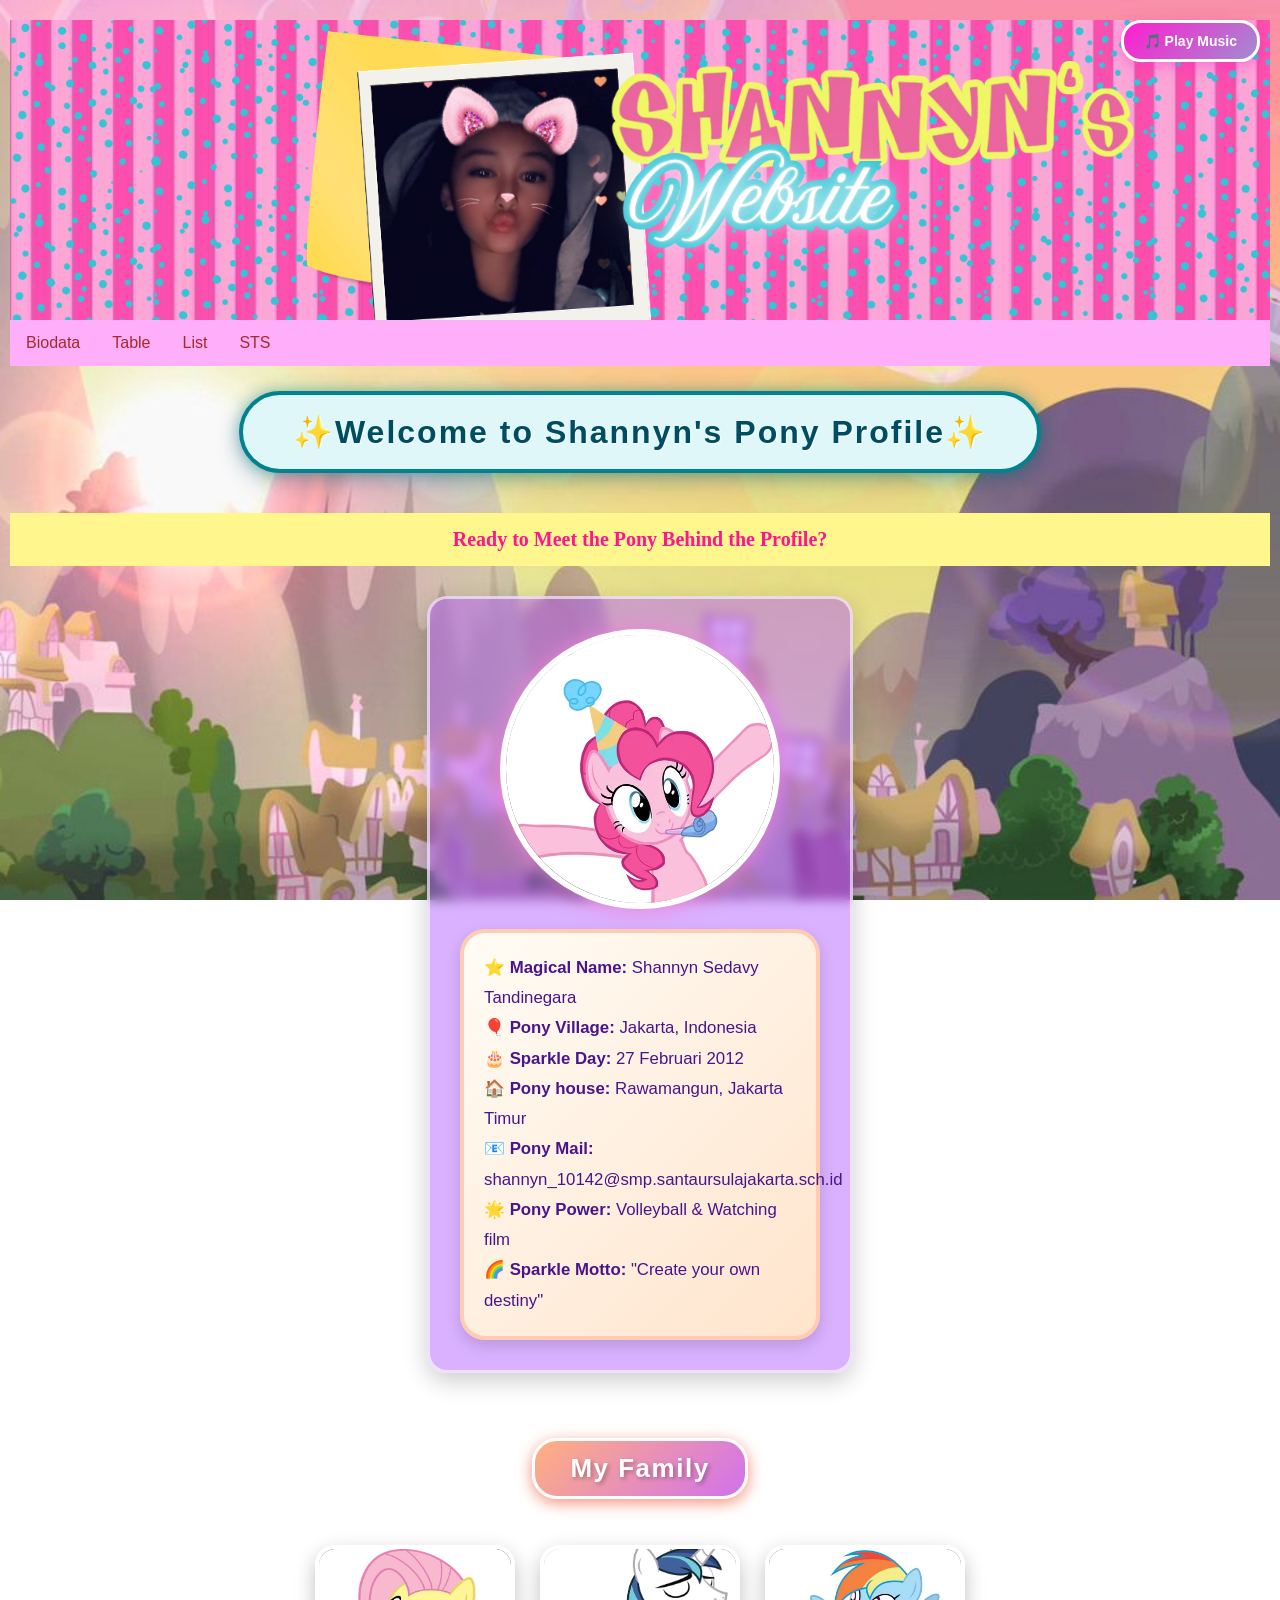
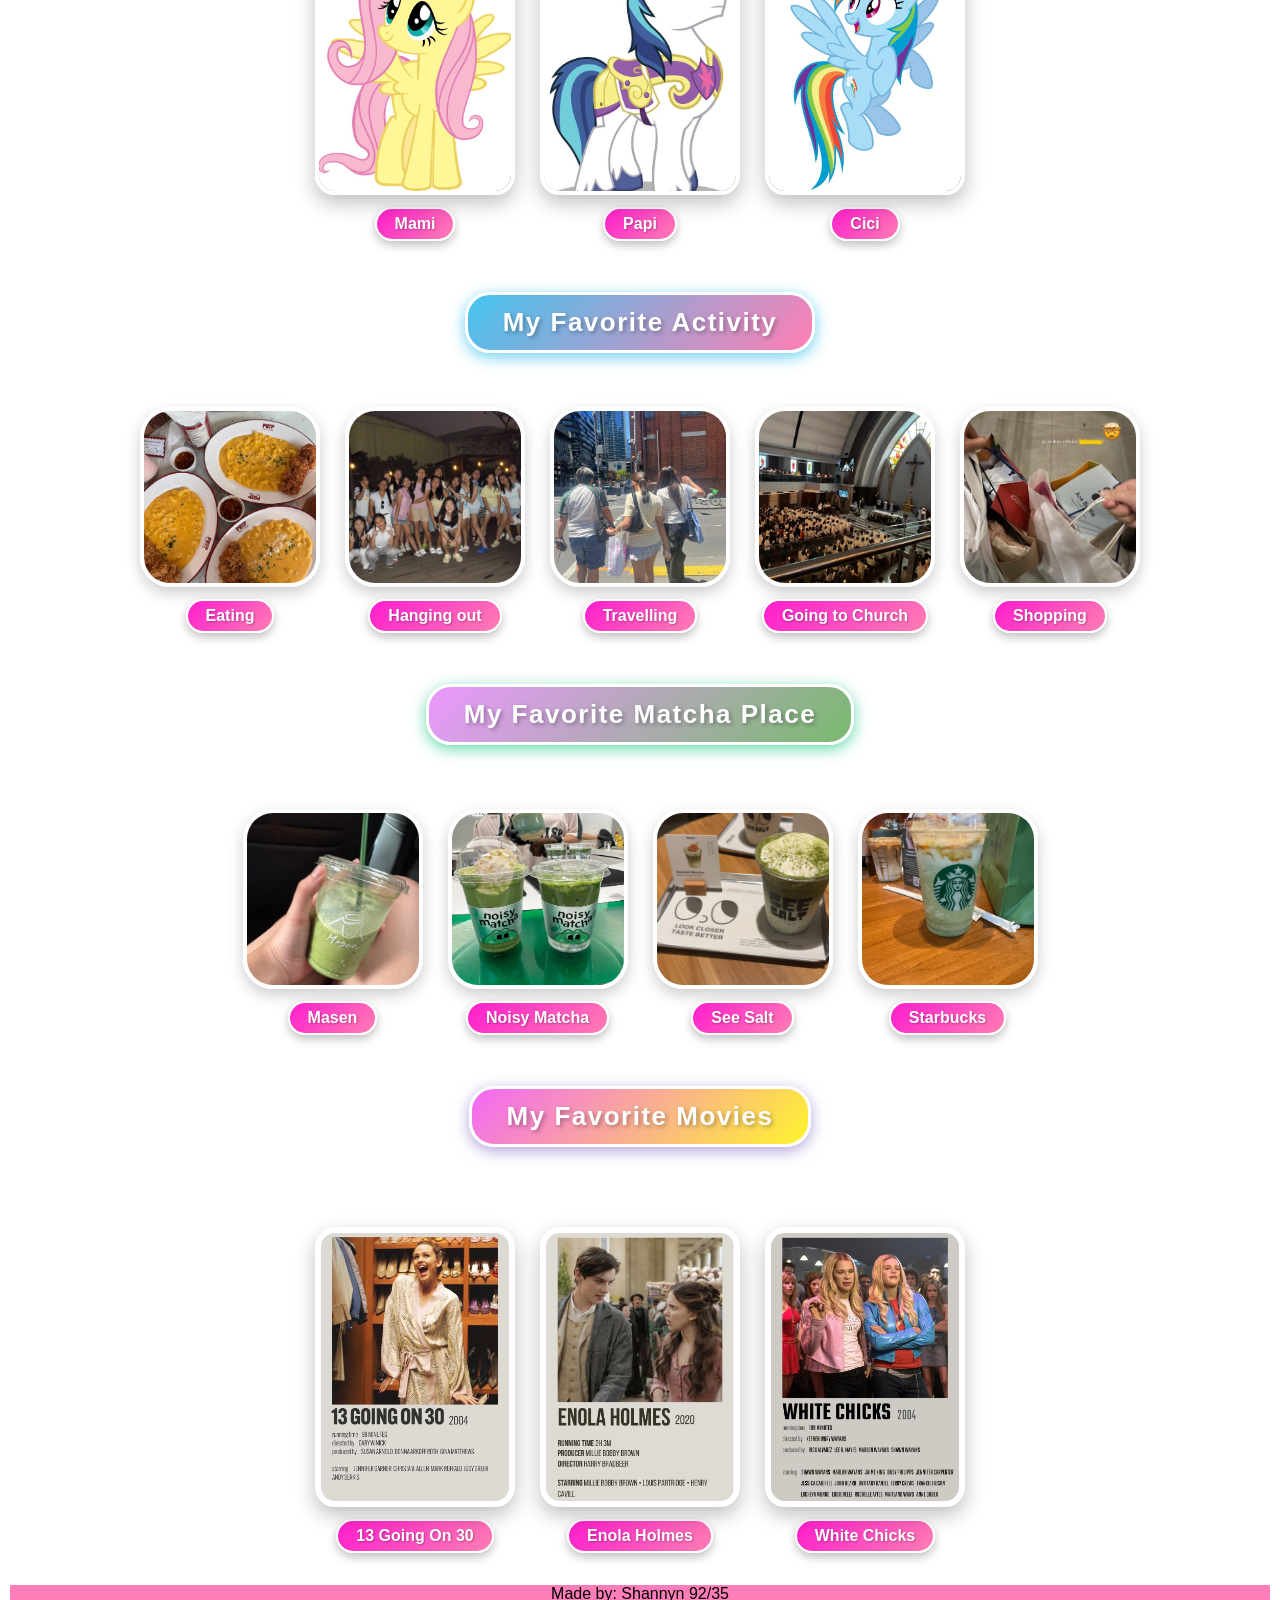
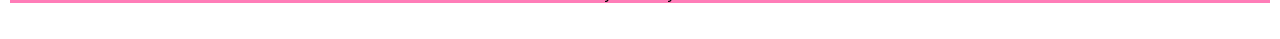
<file: index.html>
<!DOCTYPE html>
<html>
    <head>
        <title>Layout Website</title>
        <link rel= "stylesheet" href="index.css"> 
    </head>
    <body>

<!-- Membuat Header -->
        <div class="header">
        </div>
        <!-- Membuat menu / navigator bar -->
        <div class="topnav">
            <a href="biodata.html">Biodata</a>
            <a href="table2.html">Table</a>
            <a href="List.html">List</a>
            <a href="STS_TIK_92_35.html">STS</a>
        </div>
        <!-- Membuat Content -->
       <div class="flying-pony-container" id="flyingPony">
        <img src="Pinkie pie bg.png" alt="Flying Pony" class="flying-pony-img">
    </div>
    <audio id="bgMusic" loop>
        <source src="My Little Pony - Friendship is Magic Theme Song!-cut-1793357536301.mp3">
    </audio>

    <button id="musicBtn" class="music-toggle-btn" onclick="toggleMusic()">
        🎵 Play Music
    </button>

    <h2>✨Welcome to Shannyn's Pony Profile✨</h2>
    <h1>Ready to Meet the Pony Behind the Profile?</h1>

    <div class="container">
        <!-- Main Magic Heart Frame -->
        <div class="foto magic-heart">
            <img src="Shannyn.jpeg" alt="Foto Shannyn" class="bottom">
            <img src="PINKIEE.jpg" alt="Foto pony" class="top">
        </div>

        <div class="info">
            ⭐ <b>Magical Name:</b> Shannyn Sedavy Tandinegara<br>
            🎈 <b>Pony Village:</b> Jakarta, Indonesia<br>
            🎂 <b>Sparkle Day:</b> 27 Februari 2012<br>
            🏠 <b>Pony house:</b> Rawamangun, Jakarta Timur<br>
            📧 <b>Pony Mail:</b> shannyn_10142@smp.santaursulajakarta.sch.id<br>
            🌟 <b>Pony Power:</b> Volleyball & Watching film<br>
            🌈 <b>Sparkle Motto:</b> "Create your own destiny"<br>


        </div>  
    </div>

    <h3>My Family</h3>
    <div class="galeri">
        <div class="card">
            <div class="Frame magic-portal">
                <img src="Mami.jpeg" alt="Mami" class="bottom">
                <img src="YELLOW PONY.jpg" alt="Yellow Pony" class="top">
            </div>
            <p>Mami</p>
        </div>
        <div class="card">
            <div class="Frame magic-portal">
                <img src="Papi.jpeg" alt="Papi" class="bottom">
                <img src="Boy pony.jpg" alt="Boy Pony" class="top">
            </div>
            <p>Papi</p>
        </div>
        <div class="card">
            <div class="Frame magic-portal">
                <img src="Cici.jpeg" alt="Cici" class="bottom">
                <img src="RAINBOW PONY.jpg" alt="Rainbow Pony" class="top">
            </div>
            <p>Cici</p>
        </div>
    </div>

    <h4>My Favorite Activity</h4>
    <div class="galeri flex-wrap">
        <div class="card">
            <div class="Frame activity-frame">
                <img src="eating.jpeg" alt="Eating" class="hover">
            </div>
            <p>Eating</p>
        </div>
        <div class="card">
            <div class="Frame activity-frame">
                <img src="Hanging out with friends.jpeg" alt="Hanging out with friends" class="hover">
            </div>
            <p>Hanging out</p>
        </div>
        <div class="card">
            <div class="Frame activity-frame">
                <img src="Travelling.jpeg" alt="Travelling" class="hover">
            </div>
            <p>Travelling</p>
        </div>
        <div class="card">
            <div class="Frame activity-frame">
                <img src="Going to Church.jpeg" alt="Going to Church" class="hover">
            </div>
            <p>Going to Church</p>
        </div>
        <div class="card">
            <div class="Frame activity-frame">
                <img src="Shopping .jpeg" alt="Shopping" class="hover">
            </div>
            <p>Shopping</p>
        </div>
    </div>

    <h5>My Favorite Matcha Place</h5>
    <div class="galeri">
        <div class="card">
            <div class="Frame activity-frame">
                <img src="Matcha masen.jpeg" alt="Masen - 8/10" class="hover">
            </div>
            <p>Masen</p>
        </div>
        <div class="card">
            <div class="Frame activity-frame">
                <img src="Matcha noisy .jpeg" alt="Noisy Matcha - 7/10" class="hover">
            </div>
            <p>Noisy Matcha</p>
        </div>
        <div class="card">
            <div class="Frame activity-frame">
                <img src="Matcha see salt.jpeg" alt="See Salt - 8/10" class="hover">
            </div>
            <p>See Salt</p>
        </div>
        <div class="card">
            <div class="Frame activity-frame">
                <img src="Matcha starbucks.jpeg" alt="Starbucks - 10/10" class="hover">
            </div>
            <p>Starbucks</p>
        </div>
    </div>

    <h6>My Favorite Movies</h6>
    <div class="galeri">
        <div class="card">
            <div class="movie-frame">
                <img src="13 going on 30.jpg" alt="13 Going On 30" class="movie-poster">
                <video class="movie-trailer" autoplay loop playsinline>
                <source src="13 GOING ON 30 [2004] – Official Trailer (HD) - Sony Pictures Entertainment (1080p)(1) (online-video-cutter.com).mp4">
                </video>
            </div>
            <p>13 Going On 30</p>
        </div>
        <div class="card">
            <div class="movie-frame">
                <img src="Enola holmes.jpg" alt="Enola Holmes" class="movie-poster">
                <video class="movie-trailer" autoplay loop playsinline>
                <source src="Enola Holmes Official Trailer Netflix - Netflix (1080p) (online-video-cutter.com).mp4">
                </video>
            </div>
            <p>Enola Holmes</p>
        </div>
        <div class="card">
            <div class="movie-frame">
                <img src="White chickes.jpg" alt="White Chicks" class="movie-poster">
                <video class="movie-trailer" autoplay loop playsinline>
                <source src="White Chicks (2004) Official Trailer 1 - Marlon Wayans Movie - Rotten Tomatoes Classic Trailers (1080p) (online-video-cutter.com).mp4">
                </video>
            </div>
            <p>White Chicks</p>
        </div>
    </div>

    <script>
    function createGlitterTrail() {
        const pony = document.getElementById('flyingPony');
        if (!pony) return;

        const rect = pony.getBoundingClientRect();
        if (rect.left < -50 || rect.left > window.innerWidth) return;

        const sparkle = document.createElement('div');
        sparkle.className = 'glitter-particle';

        const colors = ['#ff69b4', '#ffd700', '#ffffff', '#00ffff', '#ff1493'];
        const size = Math.random() * 8 + 4;

        sparkle.style.width = `${size}px`;
        sparkle.style.height = `${size}px`;
        sparkle.style.backgroundColor = colors[Math.floor(Math.random() * colors.length)];
        sparkle.style.boxShadow = `0 0 8px ${sparkle.style.backgroundColor}`;
        
        sparkle.style.left = `${rect.left + 20 + Math.random() * 20}px`;
        sparkle.style.top = `${rect.top + 40 + Math.random() * 20}px`;

        document.body.appendChild(sparkle);

        setTimeout(() => {
            sparkle.remove();
        }, 1200);
    }
    setInterval(createGlitterTrail, 100);

    document.querySelectorAll('.movie-frame').forEach(frame => {
    const video = frame.querySelector('.movie-trailer');
    
    if (video) {
        frame.addEventListener('mouseenter', () => {
            video.muted = false; // Enable audio
            video.play();
        });

        frame.addEventListener('mouseleave', () => {
            video.pause();
            video.currentTime = 0; // Reset video to start
        });
    }
}); 
function toggleMusic() {
            const music = document.getElementById('bgMusic');
            const btn = document.getElementById('musicBtn');

            if (music.paused) {
                music.play();
                btn.textContent = '⏸️ Pause Music';
            } else {
                music.pause();
                btn.textContent = '🎵 Play Music';
            }
        }
</script>
        <!-- Membuat Footer -->
         <div class="footer">
            <p>Made by: Shannyn 92/35</p>
         </div>

    </body>
</html>
</file>
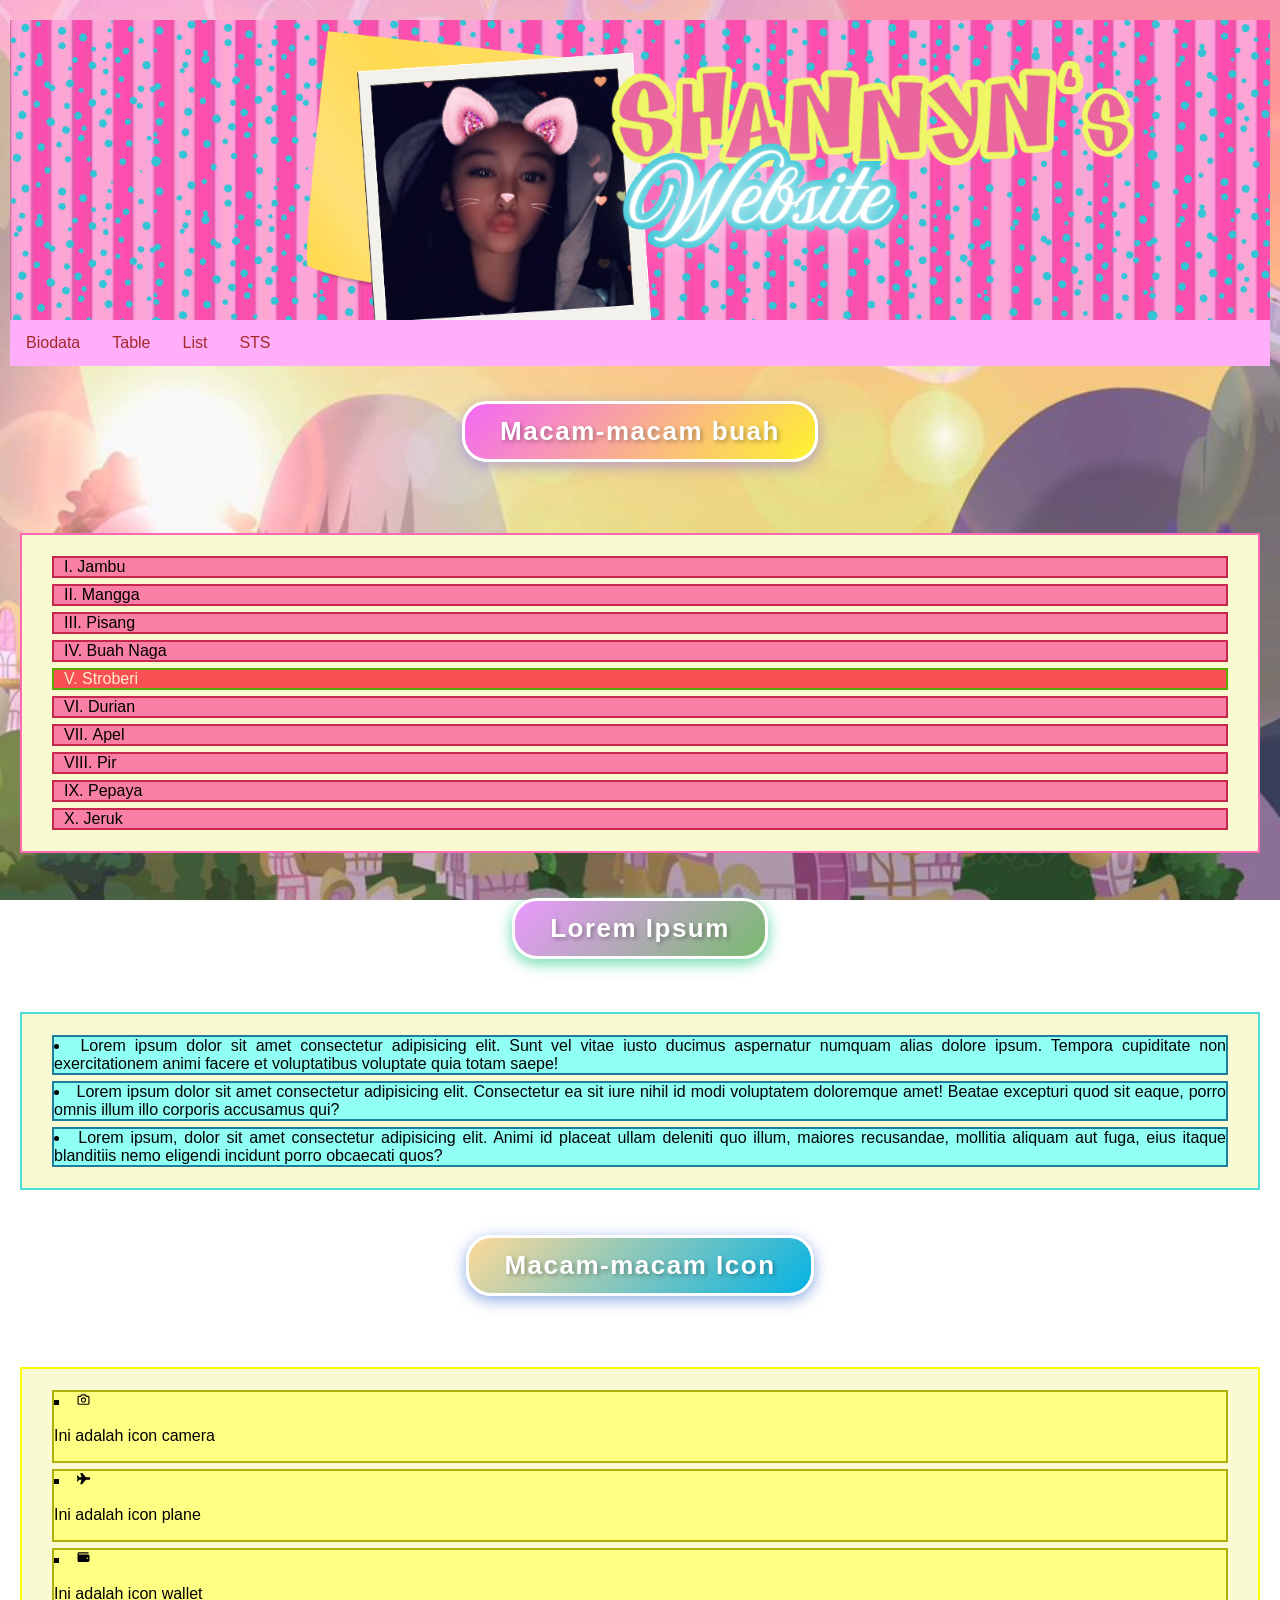
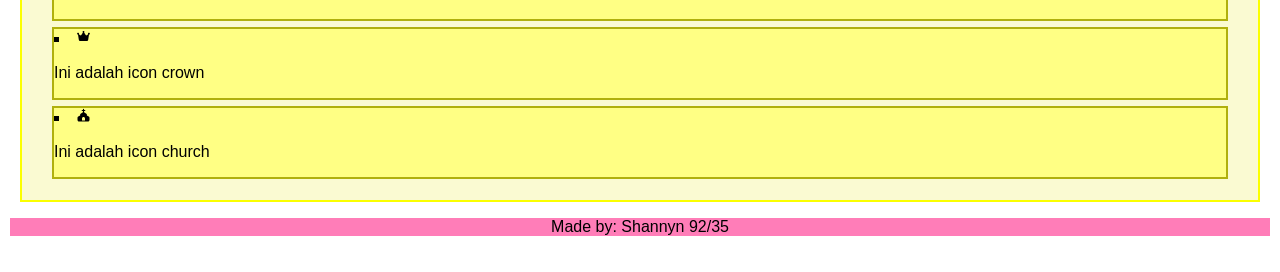
<file: List.html>
<!DOCTYPE html>
<html>
    <head>
        <title>Layout Website</title>
        <link rel= "stylesheet" href="index.css"> 
        <link rel="stylesheet" href="list.css">
    </head>
    <body>

<!-- Membuat Header -->
        <div class="header">
        </div>
        <!-- Membuat menu / navigator bar -->
        <div class="topnav">
            <a href="index.html">Biodata</a>
            <a href="table2.html">Table</a>
            <a href="List.html">List</a>
            <a href="STS_TIK_92_35.html">STS</a>
        </div>
        <!-- Membuat Content List-->
         <h6>Macam-macam buah</h6>
         <ol type="I">
            <li class="a">Jambu</li>
            <li class="a">Mangga</li>
            <li class="a">Pisang</li>
            <li class="a">Buah Naga</li>
            <li class="stroberi">Stroberi</li>
            <li class="a">Durian</li>
            <li class="a">Apel</li>
            <li class="a">Pir</li>
            <li class="a">Pepaya</li>
            <li class="a">Jeruk</li>
         </ol>
         <h5>Lorem Ipsum</h5>
         <ul>
         <li class="b">Lorem ipsum dolor sit amet consectetur adipisicing elit. Sunt vel vitae iusto ducimus aspernatur numquam alias dolore ipsum. Tempora cupiditate non exercitationem animi facere et voluptatibus voluptate quia totam saepe!</li>
         <li class="b">Lorem ipsum dolor sit amet consectetur adipisicing elit. Consectetur ea sit iure nihil id modi voluptatem doloremque amet! Beatae excepturi quod sit eaque, porro omnis illum illo corporis accusamus qui?</li>
         <li class="b">Lorem ipsum, dolor sit amet consectetur adipisicing elit. Animi id placeat ullam deleniti quo illum, maiores recusandae, mollitia aliquam aut fuga, eius itaque blanditiis nemo eligendi incidunt porro obcaecati quos?</li>
         </ul>

         <h6 class="a">Macam-macam Icon</h6>
         <ul class="C">
            <li class="c">
                <i class="fa-regular fa-camera"></i>
                <svg xmlns="http://www.w3.org/2000/svg" viewBox="0 0 640 640" width="15px"><!--!Font Awesome Free v7.3.1 by @fontawesome - https://fontawesome.com License - https://fontawesome.com/license/free Copyright 2026 Fonticons, Inc.--><path d="M257.1 96C238.4 96 220.9 105.4 210.5 120.9L184.5 160L128 160C92.7 160 64 188.7 64 224L64 480C64 515.3 92.7 544 128 544L512 544C547.3 544 576 515.3 576 480L576 224C576 188.7 547.3 160 512 160L455.5 160L429.5 120.9C419.1 105.4 401.6 96 382.9 96L257.1 96zM250.4 147.6C251.9 145.4 254.4 144 257.1 144L382.8 144C385.5 144 388 145.3 389.5 147.6L422.7 197.4C427.2 204.1 434.6 208.1 442.7 208.1L512 208.1C520.8 208.1 528 215.3 528 224.1L528 480.1C528 488.9 520.8 496.1 512 496.1L128 496C119.2 496 112 488.8 112 480L112 224C112 215.2 119.2 208 128 208L197.3 208C205.3 208 212.8 204 217.3 197.3L250.5 147.5zM320 448C381.9 448 432 397.9 432 336C432 274.1 381.9 224 320 224C258.1 224 208 274.1 208 336C208 397.9 258.1 448 320 448zM256 336C256 300.7 284.7 272 320 272C355.3 272 384 300.7 384 336C384 371.3 355.3 400 320 400C284.7 400 256 371.3 256 336z"/></svg>
                <p>Ini adalah icon camera</p>
            </li>
            <li class="c">
                <i class="fa-solid fa-plane"></i>
                <svg xmlns="http://www.w3.org/2000/svg" viewBox="0 0 640 640" width="15px"><!--!Font Awesome Free v7.3.1 by @fontawesome - https://fontawesome.com License - https://fontawesome.com/license/free Copyright 2026 Fonticons, Inc.--><path d="M552 264C582.9 264 608 289.1 608 320C608 350.9 582.9 376 552 376L424.7 376L265.5 549.6C259.4 556.2 250.9 560 241.9 560L198.2 560C187.3 560 179.6 549.3 183 538.9L237.3 376L137.6 376L84.8 442C81.8 445.8 77.2 448 72.3 448L52.5 448C42.1 448 34.5 438.2 37 428.1L64 320L37 211.9C34.4 201.8 42.1 192 52.5 192L72.3 192C77.2 192 81.8 194.2 84.8 198L137.6 264L237.3 264L183 101.1C179.6 90.7 187.3 80 198.2 80L241.9 80C250.9 80 259.4 83.8 265.5 90.4L424.7 264L552 264z"/></svg>
                <p>Ini adalah icon plane</p>
            </li>
            <li class="c">
                <i class="fa-solid fa-wallet"></i>
                <svg xmlns="http://www.w3.org/2000/svg" viewBox="0 0 640 640" width="15px"><!--!Font Awesome Free v7.3.1 by @fontawesome - https://fontawesome.com License - https://fontawesome.com/license/free Copyright 2026 Fonticons, Inc.--><path d="M128 96C92.7 96 64 124.7 64 160L64 448C64 483.3 92.7 512 128 512L512 512C547.3 512 576 483.3 576 448L576 256C576 220.7 547.3 192 512 192L136 192C122.7 192 112 181.3 112 168C112 154.7 122.7 144 136 144L520 144C533.3 144 544 133.3 544 120C544 106.7 533.3 96 520 96L128 96zM480 320C497.7 320 512 334.3 512 352C512 369.7 497.7 384 480 384C462.3 384 448 369.7 448 352C448 334.3 462.3 320 480 320z"/></svg>
                <p>Ini adalah icon wallet</p>
            </li>
            <li class="c">
                <i class="fa-solid fa-crown"></i>
                <svg xmlns="http://www.w3.org/2000/svg" viewBox="0 0 640 640" width="15px"><!--!Font Awesome Free v7.3.1 by @fontawesome - https://fontawesome.com License - https://fontawesome.com/license/free Copyright 2026 Fonticons, Inc.--><path d="M345 151.2C354.2 143.9 360 132.6 360 120C360 97.9 342.1 80 320 80C297.9 80 280 97.9 280 120C280 132.6 285.9 143.9 295 151.2L226.6 258.8C216.6 274.5 195.3 278.4 180.4 267.2L120.9 222.7C125.4 216.3 128 208.4 128 200C128 177.9 110.1 160 88 160C65.9 160 48 177.9 48 200C48 221.8 65.5 239.6 87.2 240L119.8 457.5C124.5 488.8 151.4 512 183.1 512L456.9 512C488.6 512 515.5 488.8 520.2 457.5L552.8 240C574.5 239.6 592 221.8 592 200C592 177.9 574.1 160 552 160C529.9 160 512 177.9 512 200C512 208.4 514.6 216.3 519.1 222.7L459.7 267.3C444.8 278.5 423.5 274.6 413.5 258.9L345 151.2z"/></svg>
                <p>Ini adalah icon crown</p>
            </li>
            <li class="c">
                <i class="fa-solid fa-church"></i>
                <svg xmlns="http://www.w3.org/2000/svg" viewBox="0 0 640 640" width="15px"><!--!Font Awesome Free v7.3.1 by @fontawesome - https://fontawesome.com License - https://fontawesome.com/license/free Copyright 2026 Fonticons, Inc.--><path d="M344 56C344 42.7 333.3 32 320 32C306.7 32 296 42.7 296 56L296 80L264 80C250.7 80 240 90.7 240 104C240 117.3 250.7 128 264 128L296 128L296 176L197.4 241.8C184 250.7 176 265.6 176 281.7L176 320L96.2 365.6C76.3 377 64 398.2 64 421.1L64 512C64 547.3 92.7 576 128 576C202.7 576 213.4 576 448 576L512 576C547.3 576 576 547.3 576 512L576 421.1C576 398.1 563.7 376.9 543.8 365.5L464 320L464 281.7C464 265.7 456 250.7 442.6 241.8L344 176L344 128L376 128C389.3 128 400 117.3 400 104C400 90.7 389.3 80 376 80L344 80L344 56zM320 384C355.3 384 384 412.7 384 448L384 528L256 528L256 448C256 412.7 284.7 384 320 384z"/></svg>
                <p>Ini adalah icon church</p>
            </li>
         </ul>

         <!-- Membuat Footer -->
         <div class="footer">
            <p>Made by: Shannyn 92/35</p>
         </div>

    </body>
</html>
</file>
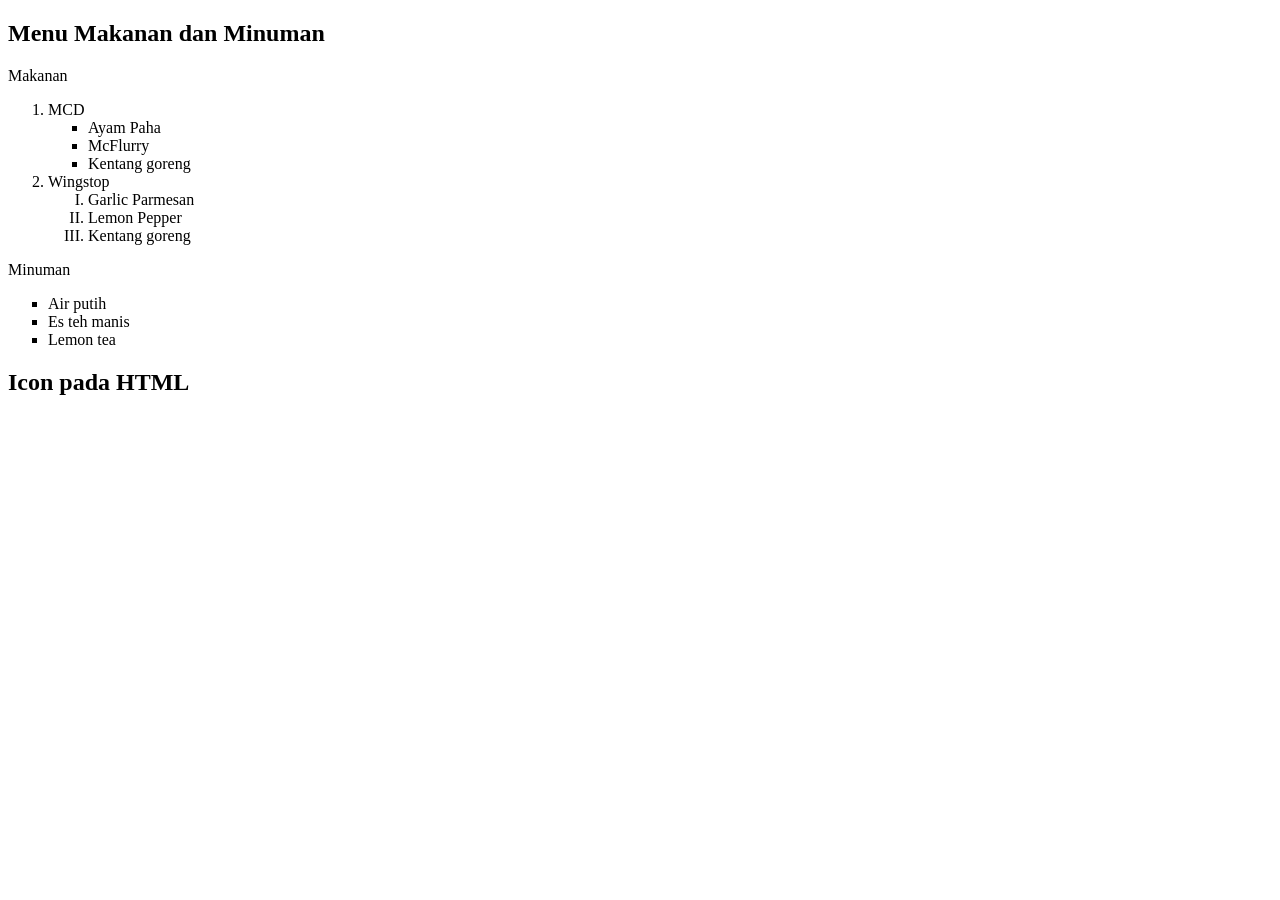
<file: list_gabungan.html>
<!DOCTYPE html>
<html>
    <head>
        <title>Orderlist and Unorderlist HTML</title>
        <style>
            ul{
                list-style-type: square;
            }
            ol.a{
                list-style:upper-roman;
            }
        </style>
    </head>
    <body>
        <h2>Menu Makanan dan Minuman</h2>
        <p>Makanan</p>
        <ol>
            <li>MCD</li>
            <ul>
                <li>Ayam Paha</li>
                <li>McFlurry</li>
                <li>Kentang goreng</li>
            </ul>
            <li>Wingstop</li>
            <ol class="a">
                <li>Garlic Parmesan</li>
                <li>Lemon Pepper</li>
                <li>Kentang goreng</li>
            </ol>
        </ol>
        <p>Minuman</p>
        <ul>
            <li>Air putih</li>
            <li>Es teh manis</li>
            <li>Lemon tea</li>
        </ul>

        <h2>Icon pada HTML</h2>
        
    </body>
</html>
</file>
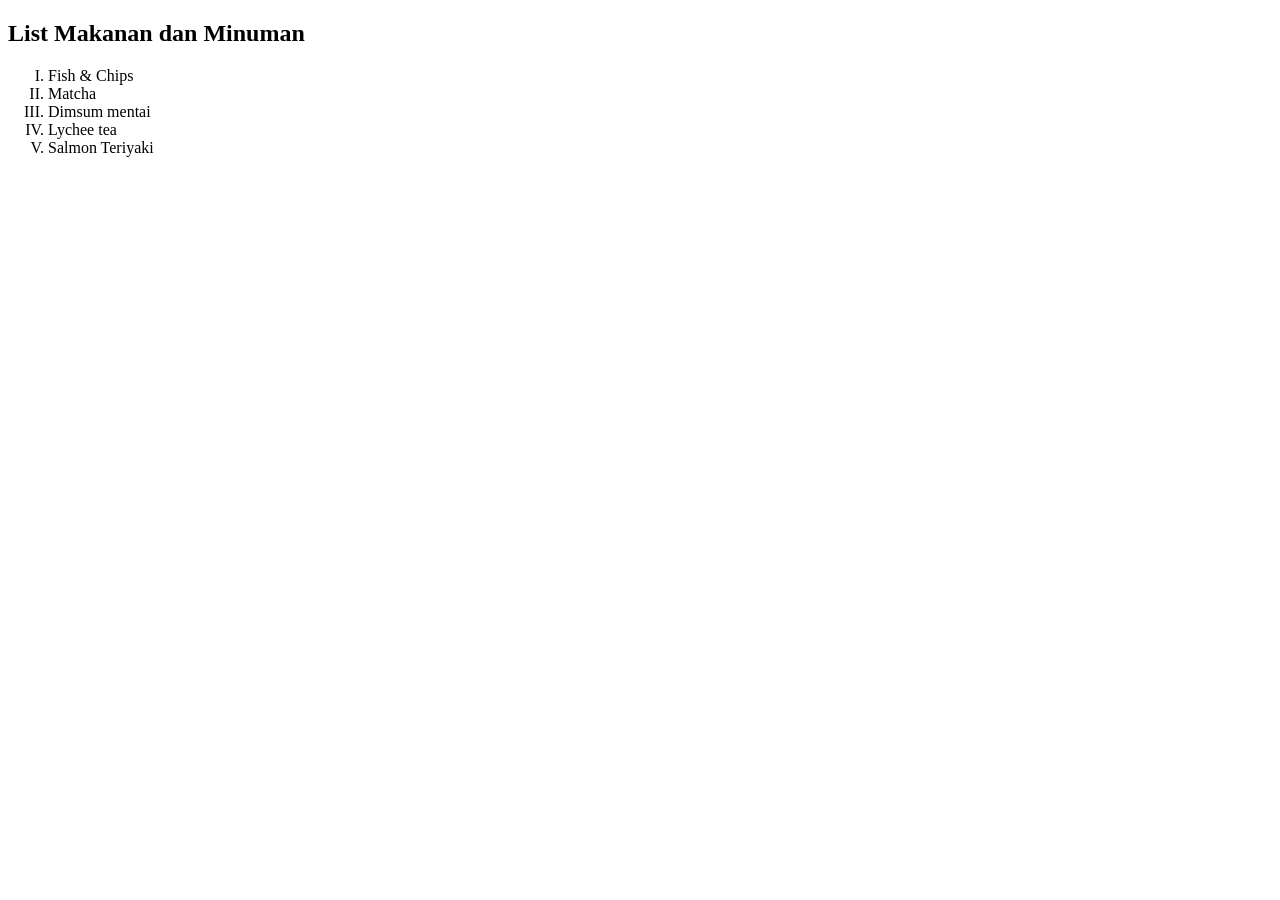
<file: Orderlist.html>
<!DOCTYPE html>
<html>
    <head>
    <title>Orderlist HTML</title>
    <style>
        ol{
            list-style-type:upper-roman;
        }
    </style>
    </head>
    <body>
        <h2>List Makanan dan Minuman</h2>
        <ol>
            <li>Fish & Chips</li>
            <li>Matcha</li>
            <li>Dimsum mentai</li>
            <li>Lychee tea</li>
            <li>Salmon Teriyaki</li>
        </ol>
    </body>
</html>
</file>
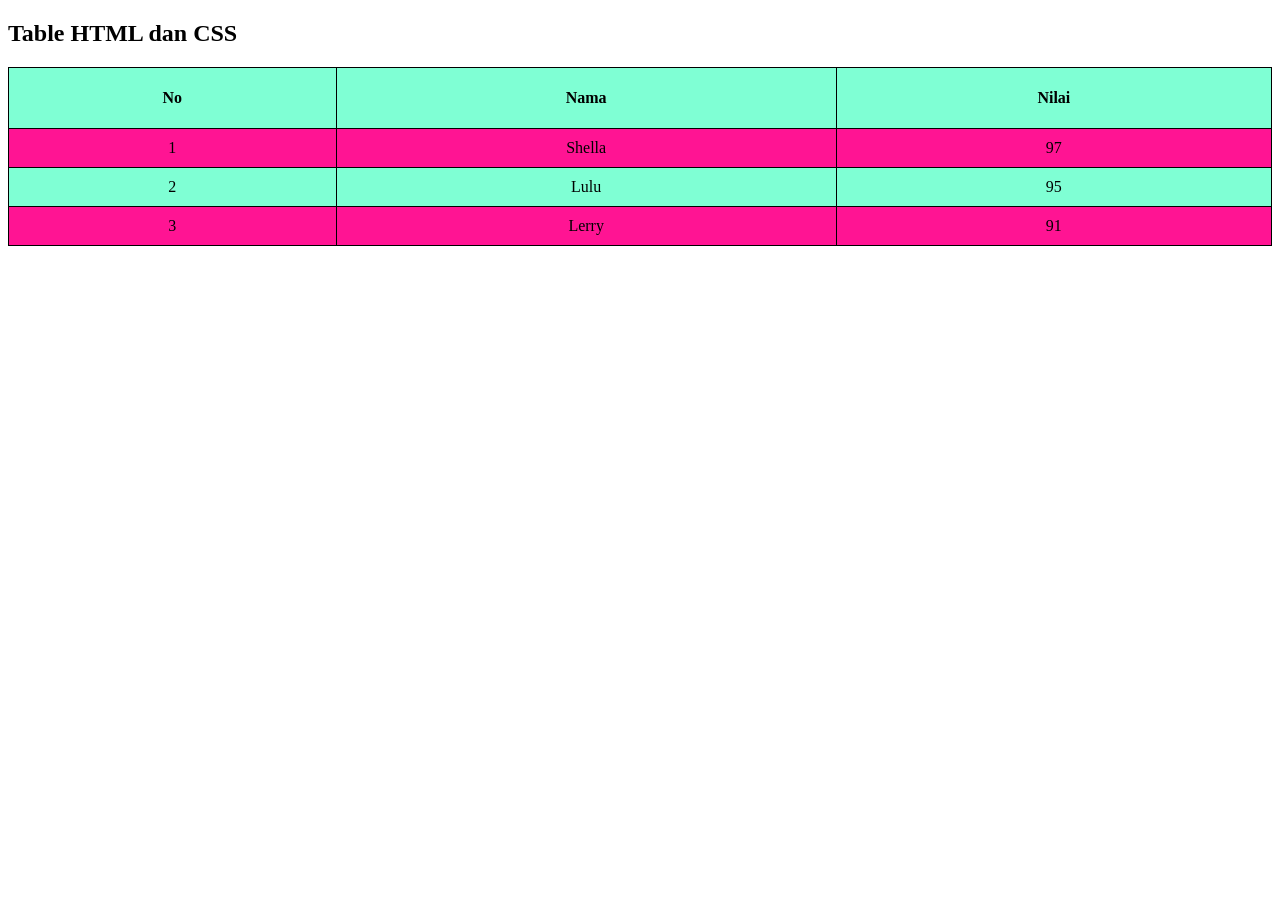
<file: Table.html>
<!DOCTYPE html>
<html>
    <head>
        <title>Table HTML dan CSS</title>
        <link rel="stylesheet" href="Table.css">
    </head>
    <body>
        <h2>Table HTML dan CSS</h2>
        <table>
            <tr>
                <th>No</th>
                <th>Nama</th>
                <th>Nilai</th>
            </tr>
            <tr>
                <td>1</td>
                <td>Shella</td>
                <td>97</td>
            </tr>
            <tr>
                <td>2</td>
                <td>Lulu</td>
                <td>95</td>
            </tr>
            <tr>
                <td>3</td>
                <td>Lerry</td>
                <td>91</td>
            </tr>
        </table>
    </body>
</html>
</file>
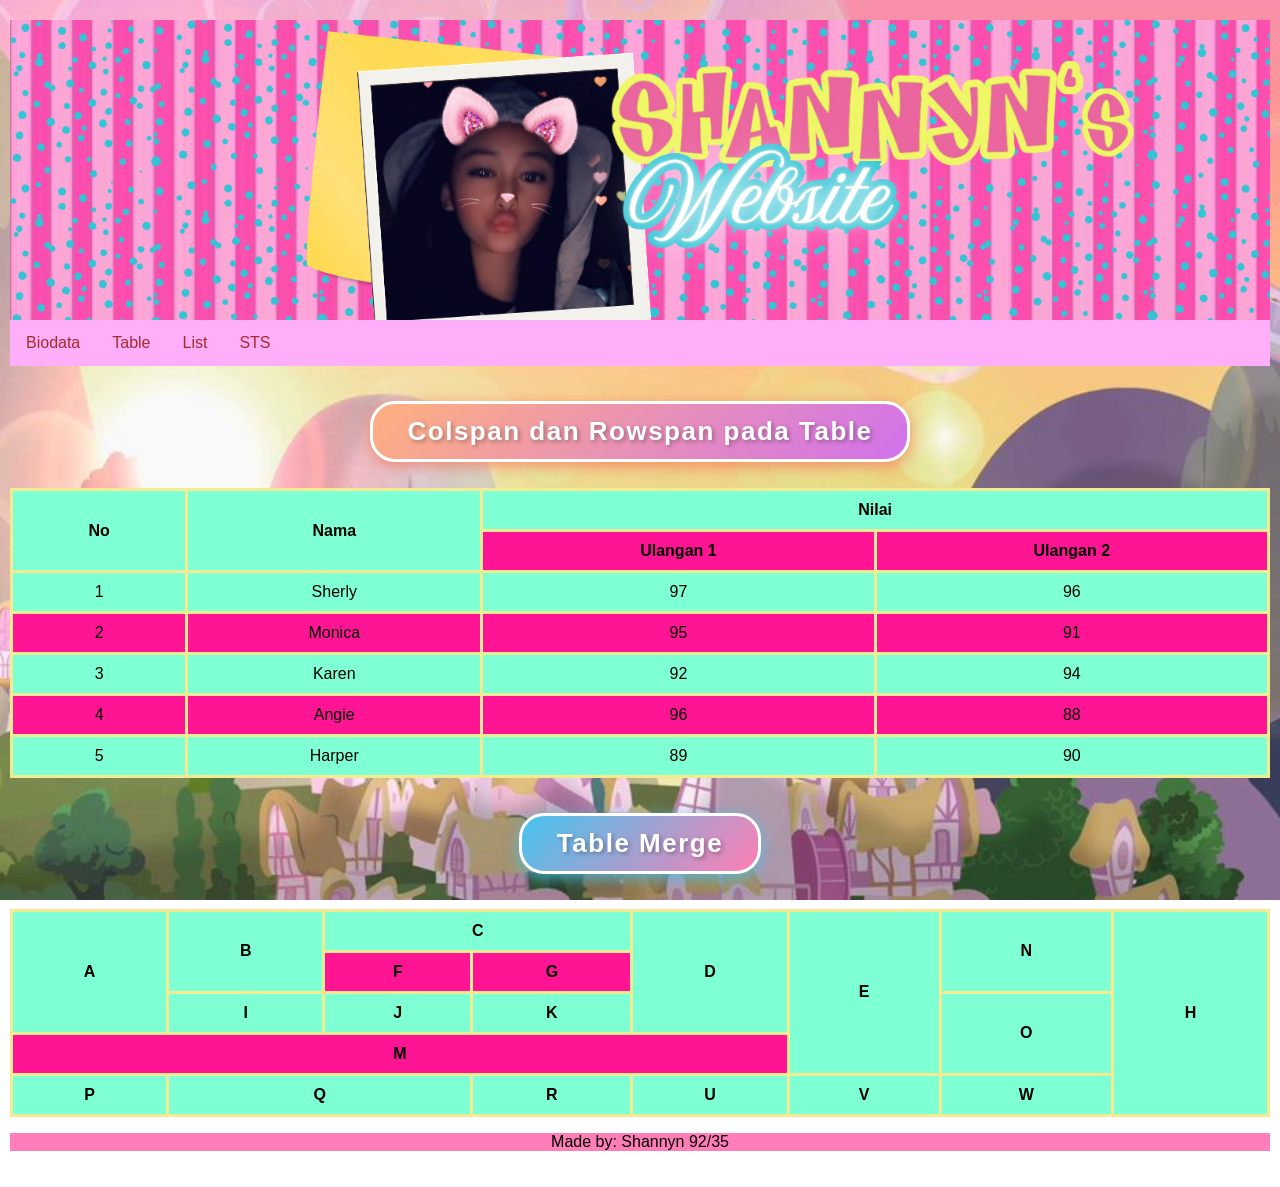
<file: table2.html>
<!DOCTYPE html>
<html>
    <head>
        <title>Layout Website</title>
        <link rel= "stylesheet" href="index.css"> 
    </head>
    <body>

<!-- Membuat Header -->
        <div class="header">
        </div>
        <!-- Membuat menu / navigator bar -->
        <div class="topnav">
            <a href="index.html">Biodata</a>
            <a href="table2.html">Table</a>
            <a href="List.html">List</a>
            <a href="STS_TIK_92_35.html">STS</a>
        </div>
        <!-- Membuat Content -->
    <h3>Colspan dan Rowspan pada Table</h3>
        <!-- colspan : menggabungkan kolom
             rowspan : menggabungkan baris -->
        <table>
            <tr>
                <th rowspan="2">No</th>
                <th rowspan="2">Nama</th>
                <th colspan="2">Nilai</th>
            </tr>
            <tr>
                <th>Ulangan 1</th>
                <th>Ulangan 2</th>
            </tr>
            <tr>
                <td>1</td>
                <td>Sherly</td>
                <td>97</td>
                <td>96</td>
            </tr>
            <tr>
                <td>2</td>
                <td>Monica</td>
                <td>95</td>
                <td>91</td>
            </tr>
            <tr>
                <td>3</td>
                <td>Karen</td>
                <td>92</td>
                <td>94</td>
            </tr>
            <tr>
                <td>4</td>
                <td>Angie</td>
                <td>96</td>
                <td>88</td>
            </tr>
            <tr>
                <td>5</td>
                <td>Harper</td>
                <td>89</td>
                <td>90</td>
            </tr>
        </table>
        <h4>Table Merge</h4>
        <table>
            <tr>
                <th rowspan="3">A</th>
                <th rowspan="2">B</th>
                <th colspan="2">C</th>
                <th rowspan="3">D</th>
                <th rowspan="4">E</th>
                <th rowspan="2">N</th>
                <th rowspan="6">H</th>
            </tr>
            <tr>
                <th rowspan="1">F</th>
                <th rowspan="1">G</th>
            </tr>
            <tr>
                <th rowspan="1">I</th>
                <th rowspan="1">J</th>
                <th rowspan="1">K</th>
                <th rowspan="2">O</th>
            </tr>
            <tr>
                <th colspan="5">M</th>
            </tr>
            <tr>
                <th rowspan="2">P</th>
                <th colspan="2">Q</th>
                <th rowspan="2">R</th>
                <th>U</th>
                <th>V</th>
                <th>W</th>
            </tr>
        </table>
        
        <!-- Membuat Footer -->
         <div class="footer">
            <p>Made by: Shannyn 92/35</p>
         </div>

    </body>
</html>
</file>
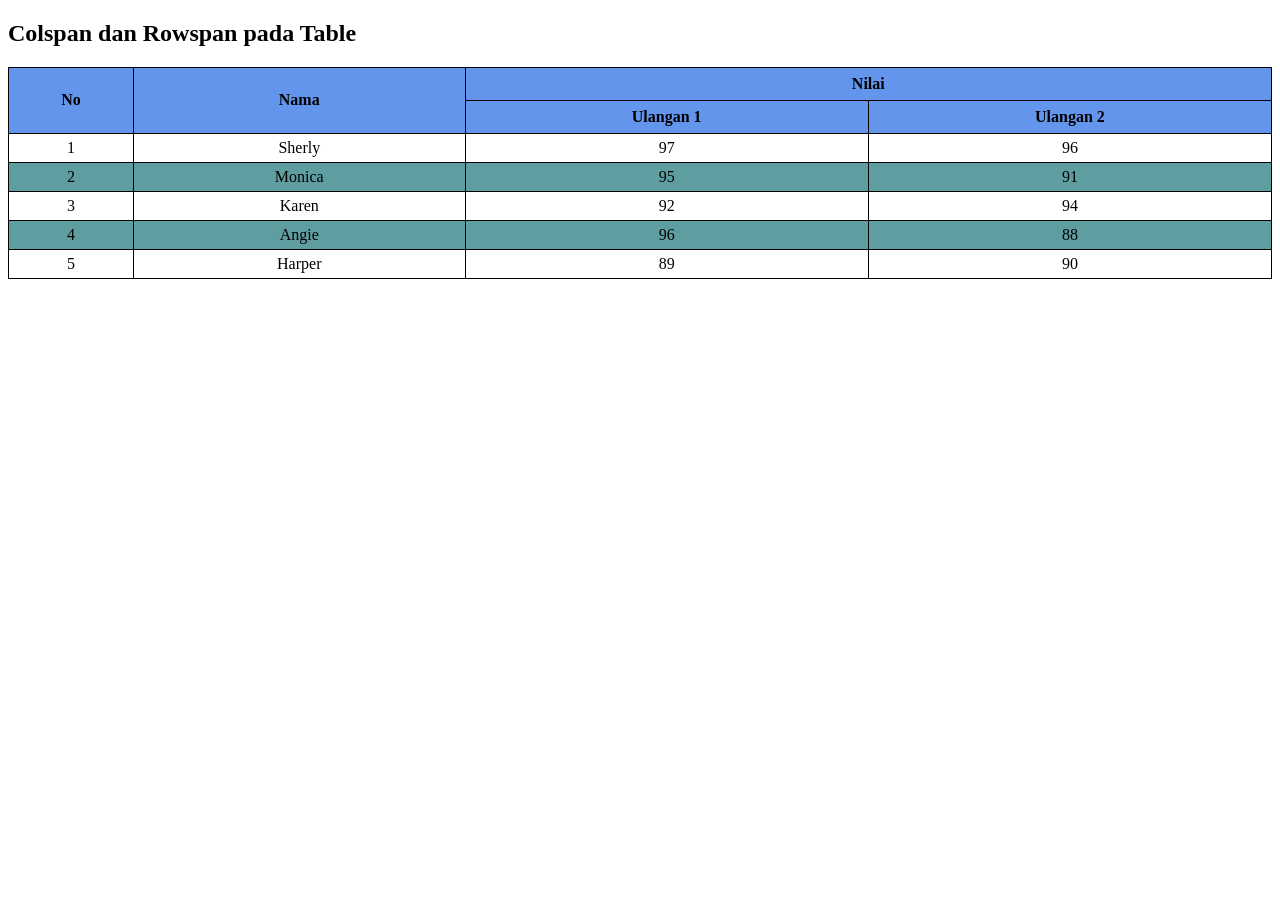
<file: table_gabung.html>
<!DOCTYPE html>
<html>
    <head>
        <title>Colspan dan Rowspan</title>
        <link rel="stylesheet" href="table_gabung.css">
    </head>
    <body>
        <h2>Colspan dan Rowspan pada Table</h2>
        <!-- colspan : menggabungkan kolom
             rowspan : menggabungkan baris -->
        <table>
            <tr>
                <th rowspan="2">No</th>
                <th rowspan="2">Nama</th>
                <th colspan="2">Nilai</th>
            </tr>
            <tr>
                <th>Ulangan 1</th>
                <th>Ulangan 2</th>
            </tr>
            <tr>
                <td>1</td>
                <td>Sherly</td>
                <td>97</td>
                <td>96</td>
            </tr>
            <tr>
                <td>2</td>
                <td>Monica</td>
                <td>95</td>
                <td>91</td>
            </tr>
            <tr>
                <td>3</td>
                <td>Karen</td>
                <td>92</td>
                <td>94</td>
            </tr>
            <tr>
                <td>4</td>
                <td>Angie</td>
                <td>96</td>
                <td>88</td>
            </tr>
            <tr>
                <td>5</td>
                <td>Harper</td>
                <td>89</td>
                <td>90</td>
            </tr>
        </table>
    </body>
</html>
</file>
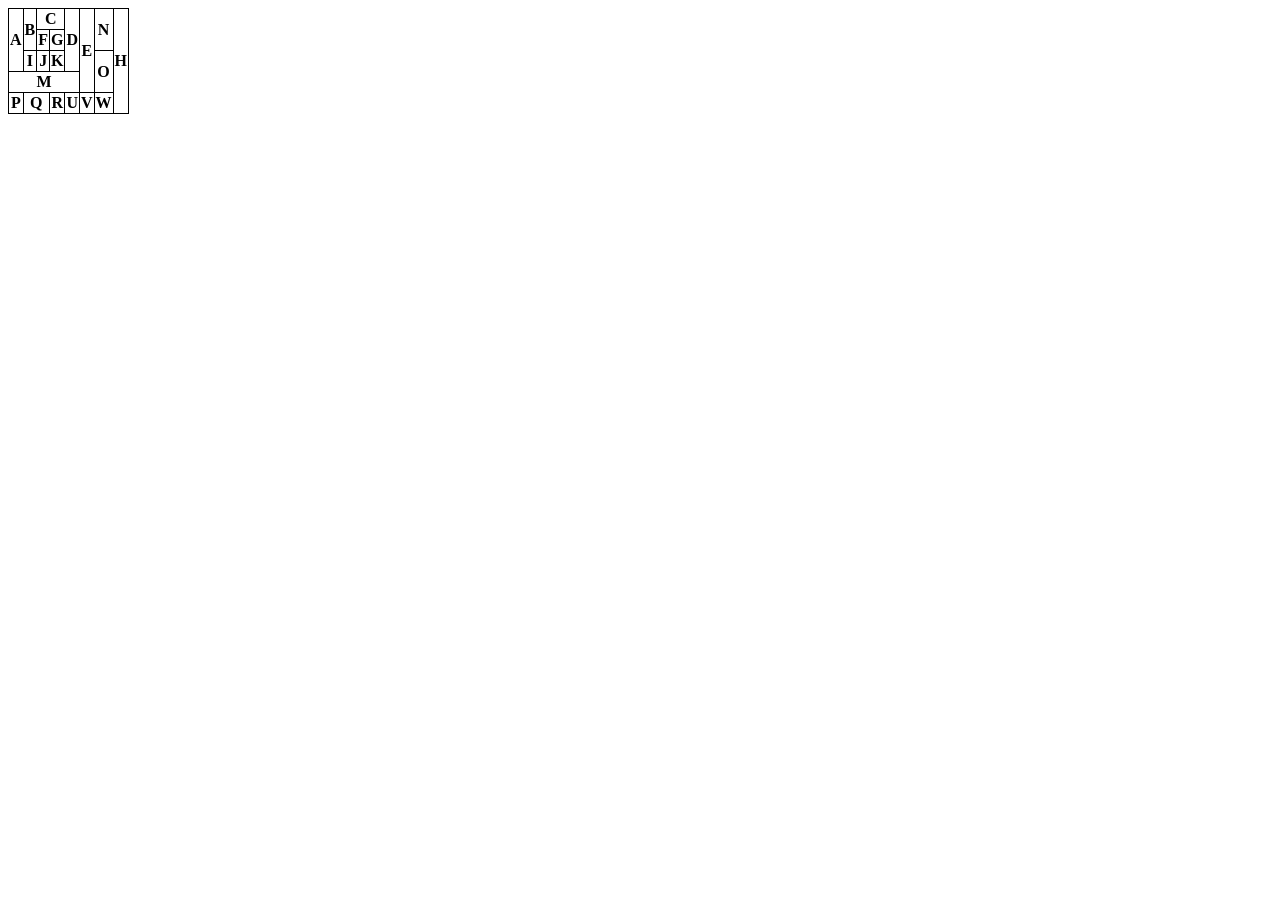
<file: tablemarge.html>
<!DOCTYPE html>
<html>
    <head>
    <title>Table Marge</title>
    <link rel="stylesheet" href="tablemarge.css">
    </head>
    <body>
        <table>
            <tr>
                <th rowspan="3">A</th>
                <th rowspan="2">B</th>
                <th colspan="2">C</th>
                <th rowspan="3">D</th>
                <th rowspan="4">E</th>
                <th rowspan="2">N</th>
                <th rowspan="6">H</th>
            </tr>
            <tr>
                <th rowspan="1">F</th>
                <th rowspan="1">G</th>
            </tr>
            <tr>
                <th rowspan="1">I</th>
                <th rowspan="1">J</th>
                <th rowspan="1">K</th>
                <th rowspan="2">O</th>
            </tr>
            <tr>
                <th colspan="5">M</th>
            </tr>
            <tr>
                <th rowspan="2">P</th>
                <th colspan="2">Q</th>
                <th rowspan="2">R</th>
                <th>U</th>
                <th>V</th>
                <th>W</th>
            </tr>
        </table>
    </body>
</html>
</file>
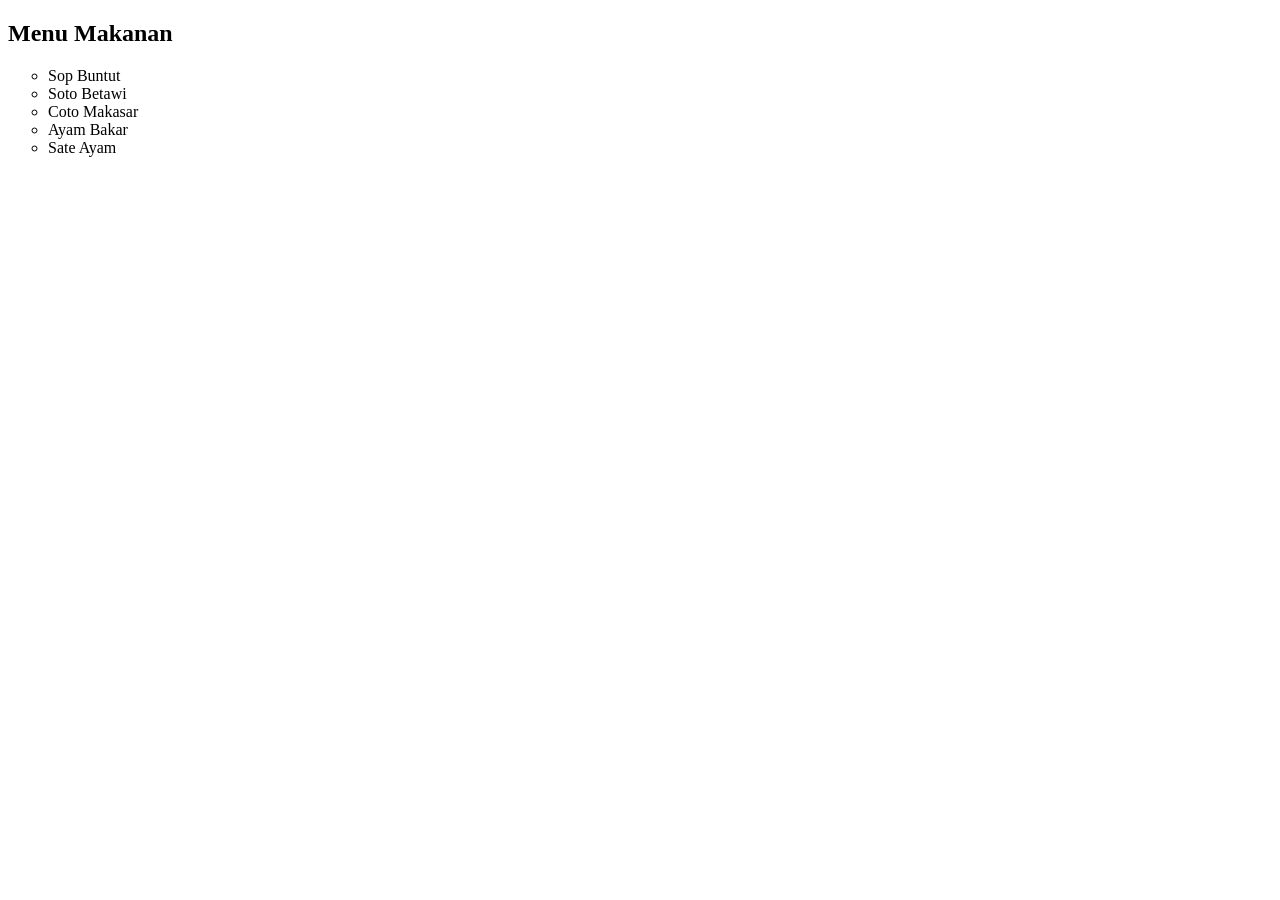
<file: Unorderlist.html>
<!DOCTYPE html>
<html>
    <head>
        <title>Unorderlist</title>
        <style>
            ul{
                list-style-type: circle;
            }
        </style>
    </head>
    <body>
        <h2>Menu Makanan</h2>
        <!-- style type ul : dics, circle, square -->
        <ul>
            <li>Sop Buntut</li>
            <li>Soto Betawi</li>
            <li>Coto Makasar</li>
            <li>Ayam Bakar</li>
            <li>Sate Ayam</li>
        </ul>
    </body>
</html>
</file>
<file: index.css>
/* membuat style pada header */
.header{
    background-image: urL(HEADER\ SHANNYN.png);
    background-color: pink;
    padding: 20px;
    text-align: center;
    background-size: cover;
    height: 300px;
    display: flex;
    align-items: center;
    justify-content: center;
}
*{
    box-sizing: border-box;
}
body{
    margin: 0;
}
/* style header */
.header{
    background-color:#ff1dce;
    padding: 20px;
    text-align: center;
}
/* style untuk menu /topnav */
.topnav{
    overflow: hidden;
    background-color:#ffaefa;
}
/* style untuk menu /topnav link */
.topnav a{
    float: left;
    display: block;
    color: brown;
    text-align: center;
    padding: 14px 16px;
    text-decoration: none;
}
.topnav a:hover{
    background-color: cornsilk;
    color: brown;
}
.column{
    float: left;
    padding: 10px;
}
.column.side{
    width: 25%;
}
.column.middle{
    width: 50%;
}
.row::after{
    content: "";
    display: table;
    clear: both;
}
.footer{
    background-color: rgb(255, 125, 184);
    text-align: center;
}
 /* biodata */
 body {
    font-family: 'Comic Sans MS', Arial, sans-serif;
    margin: 0;
    padding: 20px 10px;
    text-align: center;
    background-image: url('my little pony.jpg');
    background-size: cover;
    background-position: center;
    background-repeat: no-repeat;
    background-attachment: fixed;
}
h2 {
    font-family: 'Fredoka', 'Comic Sans MS', cursive, sans-serif;
    font-size: 32px;
    font-weight: 800;
    letter-spacing: 2px;
    color: #004d61; 
    background: #e0f7fa; 
    padding: 18px 50px;
    border-radius: 50px;
    border: 4px solid #00838f; 
    display: inline-block;
    position: relative;
    cursor: pointer;
    box-shadow: 0 8px 25px rgba(0, 77, 97, 0.3), 0 0 15px rgba(0, 131, 143, 0.4);
    text-shadow: 1px 1px 2px rgba(255, 255, 255, 0.8);
    margin-top: 25px;
    transition: transform 0.3s ease, box-shadow 0.3s ease, background 0.3s ease;
}
h2::before,
h2::after {
    position: absolute;
    opacity: 0;
    pointer-events: none;
    transition: all 0.7s cubic-bezier(0.175, 0.885, 0.32, 1.275);
}
h2::before {
    content: '⭐ ✨ 🌟';
    font-size: 32px;
    top: 50%;
    left: 20%;
    transform: translateY(-50%) scale(0.2);
    filter: drop-shadow(0 0 8px #ffaefa);
}
h2::after {
    content: '🌟 ✨ ⭐';
    font-size: 32px;
    top: 50%;
    right: 20%;
    transform: translateY(-50%) scale(0.2);
    filter: drop-shadow(0 0 8px #ffaefa);
}
h2:hover {
    transform: translateY(-5px) scale(1.03);
    background: #ffffff; 
    border-color: #61d8d0;
    box-shadow: 0 12px 30px rgba(106, 255, 253, 0.5), 0 0 25px rgba(69, 255, 236, 0.758);
}
h2:hover::before {
    opacity: 1;
    top: -70px;
    left: -120px;
    transform: scale(1.5) rotate(-30deg);
}
h2:hover::after {
    opacity: 1;
    top: -70px;
    right: -120px;
    transform: scale(1.5) rotate(30deg);
}
h1 {
    background-color: rgb(255, 247, 141);
    color: deeppink;
    font-size: 20px;
    padding: 15px;
    text-align: center;
    font-family: Cambria, Cochin, Georgia, Times, 'Times New Roman', serif;
}
h3, h4, h5, h6.a{
    font-family: 'Comic Sans MS', cursive, sans-serif;
    display: inline-block;
    color: #ffffff;
    padding: 12px 35px;
    font-size: 26px;
    font-weight: bold;
    border-radius: 25px; 
    margin-top: 35px;
    border: 3px solid #ffffff;
    letter-spacing: 1.5px;
    text-shadow: 2px 2px 4px rgba(0, 0, 0, 0.3);
}
h3 {
    background: linear-gradient(135deg, #ffb07f 0%, #d171ec 100%);
    box-shadow: 0 4px 15px rgba(245, 118, 92, 0.8);
}
h4 {
    background: linear-gradient(135deg, #44c4ef 0%, #ff7eb3 100%);
    box-shadow: 0 4px 15px rgba(68, 196, 239, 0.8);
}
h5 {
    background: linear-gradient(135deg, #eb98fe 0%, #78ba6e 100%);
    box-shadow: 0 4px 15px rgba(61, 207, 149, 0.8);
}
h6.a {
    background: linear-gradient(135deg, #fed998 0%, #04b3e4 100%);
    box-shadow: 0 4px 15px rgba(109, 148, 220, 0.8);
}
.container {
    margin: 30px auto;
    width: fit-content;
    
    background: rgba(172, 83, 255, 0.45); 
    
    backdrop-filter: blur(6px);
    -webkit-backdrop-filter: blur(6px);
    
    color: white;
    padding: 30px;
    border-radius: 20px;
    border: 3px solid rgba(255, 255, 255, 0.6);
    display: flex;     
    flex-direction: column;            
    align-items: center;  
    gap: 20px;
    box-shadow: 0 8px 25px rgba(0, 0, 0, 0.2);
}
.foto.magic-heart {
    position: relative;
    width: 280px;
    height: 280px;
    overflow: visible; 
    border-radius: 50%;
    cursor: pointer;
    border: 6px solid #ffffff;
    box-shadow: 0 0 25px #ec86d6, inset 0 0 15px rgba(255,255,255,0.6);
    transition: transform 0.4s cubic-bezier(0.175, 0.885, 0.32, 1.275), box-shadow 0.4s ease;
}
.foto.magic-heart img {
    border-radius: 50%; 
}
.foto.magic-heart:hover {
    transform: scale(1.12) rotate(3deg);
    box-shadow: 0 0 50px #ff00ff, 0 0 25px #ffd700, inset 0 0 25px rgba(255,255,255,0.9);
}
.burst-glitter {
    position: fixed;
    pointer-events: none;
    z-index: 9999;
    border-radius: 50%;
    animation: glitterPop 0.8s ease-out forwards;
}
@keyframes glitterPop {
    0% {
        opacity: 1;
        transform: translate(0, 0) scale(1);
    }
    100% {
        opacity: 0;
        transform: translate(var(--tx), var(--ty)) scale(0);
    }
}
.foto img {
    position: absolute;
    top: 0;
    left: 0;
    width: 100%;
    height: 100%;
    object-fit: cover;
    transition: transform 0.6s cubic-bezier(0.4, 0, 0.2, 1), opacity 0.6s ease;
}
.foto img.top {
    opacity: 1;
    z-index: 2;
}
.foto img.bottom {
    opacity: 1;
    z-index: 1;
}
.foto:hover img.top {
    opacity: 0;
    transform: scale(1.15) rotate(-5deg);
}
.foto:hover img.bottom {
    transform: scale(1.1);
}
div.info {
    background: linear-gradient(135deg, #fffcf5 0%, #ffe4cc 100%); 
    color: #4a148c;
    width: 360px;
    max-width: 100%;
    border-radius: 25px;
    border: 4px solid #ffccb3; 
    padding: 20px;
    box-shadow: 0 6px 15px rgba(0,0,0,0.15); 
    font-family: 'Comic Sans MS', sans-serif;
    font-size: 1.05em;
    line-height: 1.8;
    text-align: left;
}
.galeri {
    display: flex;
    justify-content: center;
    gap: 25px;
    margin-top: 20px;
    flex-wrap: wrap;
}
.card {
    display: flex;
    flex-direction: column;
    align-items: center;
}
.Frame.magic-portal {
    position: relative;
    width: 200px;
    height: 250px;
    overflow: hidden;
    border-radius: 20px; 
    cursor: pointer;
    border: 4px solid #ffffff;
    box-shadow: 0 8px 20px rgba(0, 0, 0, 0.25); 
    transition: transform 0.4s cubic-bezier(0.175, 0.885, 0.32, 1.275), box-shadow 0.4s ease;
}
.Frame.magic-portal img {
    position: absolute;
    top: 0;
    left: 0;
    width: 100%;
    height: 100%;
    object-fit: cover;
    transition: opacity 0.5s ease, transform 0.5s ease;
}
.Frame.magic-portal img.bottom {
    opacity: 1;
    z-index: 1;
    transform: scale(1);
}
.Frame.magic-portal img.top {
    opacity: 1;
    z-index: 2;
    transform: scale(1);
}
.Frame.magic-portal:hover {
    transform: translateY(-12px) scale(1.04); /* Straight vertical lift */
    box-shadow: 0 15px 30px rgb(255, 238, 105), 0 0 20px rgba(255, 255, 255, 0.9);
}
.Frame.magic-portal:hover img.top {
    opacity: 0; /* Smoothly fades out to reveal the pony underneath */
    transform: scale(1.08); /* Subtle zoom forward */
}
.Frame.magic-portal:hover img.bottom {
    transform: scale(1.05); 
}
.Frame.activity-frame {
    width: 180px;
    height: 180px;
    border-radius: 30px;
    overflow: hidden;
    border: 4px solid #ffffff;
    box-shadow: 0 6px 15px rgba(0,0,0,0.2);
    transition: transform 0.3s ease, box-shadow 0.3s ease;
}
.Frame.activity-frame img {
    width: 100%;
    height: 100%;
    object-fit: cover;
    transition: transform 0.4s ease;
}
.Frame.activity-frame:hover {
    transform: translateY(-8px) rotate(2deg);
    box-shadow: 0 12px 25px rgb(255, 0, 225);
}
.Frame.activity-frame:hover img {
    transform: scale(1.12);
}
.card p {
    font-family: 'Comic Sans MS', sans-serif;
    font-size: 16px;
    font-weight: bold;
    color: #ffffff;
    background: linear-gradient(135deg, #ff1dce 0%, #ff7eb3 100%);
    padding: 6px 18px;
    border-radius: 20px;
    margin-top: 12px;
    border: 2px solid #ffffff;
    box-shadow: 0 4px 10px rgba(0, 0, 0, 0.25);
    text-shadow: 1px 1px 2px rgba(0, 0, 0, 0.3);
}
h6 {
    font-family: 'Comic Sans MS', cursive, sans-serif;
    display: inline-block;
    color: #ffffff;
    padding: 12px 35px;
    font-size: 26px;
    font-weight: bold;
    border-radius: 25px; 
    margin-top: 35px;
    border: 3px solid #ffffff;
    letter-spacing: 1.5px;
    text-shadow: 2px 2px 4px rgba(0, 0, 0, 0.3);
    background: linear-gradient(135deg, #f367f6 0%, #fff42d 100%);
    box-shadow: 0 4px 15px rgba(161, 140, 209, 0.8);
}
.movie-frame {
    position: relative;
    width: 200px;
    height: 280px;
    border-radius: 20px;
    overflow: hidden;
    background-color: #ffffff;
    border: 6px solid #ffffff;
    box-shadow: 0 8px 20px rgba(0, 0, 0, 0.25);
    cursor: pointer;
    transition: transform 0.4s cubic-bezier(0.175, 0.885, 0.32, 1.275), box-shadow 0.4s ease;
}
.movie-frame:hover {
    transform: translateY(-8px) scale(1.05);
    box-shadow: 0 12px 30px rgba(251, 194, 235, 0.9), 0 0 20px rgba(255, 255, 255, 0.8);
}
.movie-poster {
    position: absolute;
    top: 0;
    left: 0;
    width: 100%;
    height: 100%;
    object-fit: cover;
    z-index: 2;
    transition: opacity 0.5s ease, transform 0.5s ease;
}
.movie-trailer {
    position: absolute;
    top: 0;
    left: 0;
    width: 100%;
    height: 100%;
    object-fit: cover;
    z-index: 1;
    border-radius: 14px;
}
.movie-frame:hover .movie-poster {
    opacity: 0;
    transform: scale(1.05);
}
.movie-frame:hover .movie-trailer {
    opacity: 1;
    pointer-events: auto;
}

.flying-pony-container {
    position: fixed;
    top: 20%;
    left: -150px;
    z-index: 9999;
    pointer-events: none;
    animation: flyAcross 12s linear infinite;
}
.flying-pony-img {
    width: 120px;
    height: auto;
    filter: drop-shadow(0 0 10px rgba(255, 105, 180, 0.8));
}
@keyframes flyAcross {
    0% {
        left: -150px;
        transform: translateY(0px) rotate(0deg);
    }
    25% {
        transform: translateY(-40px) rotate(5deg);
    }
    50% {
        transform: translateY(20px) rotate(-5deg);
    }
    75% {
        transform: translateY(-30px) rotate(3deg);
    }
    100% {
        left: 105vw;
        transform: translateY(0px) rotate(0deg);
    }
}
.glitter-particle {
    position: fixed;
    pointer-events: none;
    z-index: 9998;
    border-radius: 50%;
    animation: glitterFade 1.2s ease-out forwards;
}
@keyframes glitterFade {
    0% {
        opacity: 1;
        transform: scale(1) translateY(0);
    }
    100% {
        opacity: 0;
        transform: scale(0.2) translateY(30px);
    }
}
.music-toggle-btn {
    position: fixed;
    top: 20px;
    right: 20px;
    z-index: 10000;
    font-family: 'Comic Sans MS', cursive, sans-serif;
    font-size: 14px;
    font-weight: bold;
    color: #ffffff;
    background: linear-gradient(135deg, #ff1dce 0%, #a18cd1 100%);
    border: 3px solid #ffffff;
    border-radius: 20px;
    padding: 10px 20px;
    cursor: pointer;
    box-shadow: 0 4px 15px rgba(255, 29, 206, 0.4);
    transition: transform 0.3s ease, box-shadow 0.3s ease;
}
.music-toggle-btn:hover {
    transform: scale(1.1);
    box-shadow: 0 6px 20px rgba(255, 29, 206, 0.7);
}
/* Table */
/* Mengubah border tabel, th, dan td menjadi warna putih */
table, th, td {
    border: 3px solid rgb(244, 234, 146);
    padding: 10px;
}

table {
    width: 100%;
    border-collapse: collapse;
}

th {
    height: 40px;
}

td {
    text-align: center;
}

tr:hover {
    background-color: bisque;
}

tr {
    background-color: aquamarine;
}

tr:nth-child(even) {
    background-color: deeppink;
}

th:hover {
    background-color: #a18cd1;
}
</file>
<file: list.css>
ol{
    background-color:lightgoldenrodyellow;
    border: 2px solid hotpink;
    list-style-type: upper-roman;
    list-style-position: inside;
    padding: 15px 30px;
    text-align: justify;
    margin: 10px;
}
li.a{
    background-color:#f97fa4;
    border: 2px solid rgb(199, 40, 77);
    
}
li.stroberi{
    background-color:#FA5053;;
    color:blanchedalmond;
    border:2px solid rgb(88, 167, 4);
}
ol li{
    margin: 6px 0;
    padding: 0 10px;
}
ol li:hover{
    background-color: #ff1dce;
}
li.stroberi:hover{
    background-color: rgb(184, 18, 40);
}
ul{
    background-color:lightgoldenrodyellow;
    border: 2px solid rgb(78, 219, 219);
    list-style-type:disc;
    list-style-position: inside;
    padding: 15px 30px;
    text-align: justify;
    margin: 10px;
}
li.b{
    background-color:rgb(144, 255, 244);
    border: 2px solid rgb(28, 126, 156);
}
ul li{
    margin: 6px 0;
}
ul li:hover{
    background-color:rgb(0, 255, 195);
}
ul.C{
    background-color:lightgoldenrodyellow;
    border: 2px solid rgb(251, 255, 0);
    list-style-type:square;
    list-style-position: inside;
    padding: 15px 30px;
    text-align: justify;
    margin: 10px;
}
li.c{
    background-color:rgb(255, 255, 132);
    border: 2px solid rgb(176, 176, 13);
}
ul li.c:hover{
    background-color:rgb(255, 172, 39);
}
</file>
<file: Table.css>
table, th, td{
    border: 1px solid;
    padding: 10px;
}
table{
    width: 100%;
    border-collapse: collapse;
}
th{
    height: 40px;
}
td{
    text-align: center;
}
tr:hover{
    background-color: bisque;
}
tr{
    background-color: aquamarine;
}
tr:nth-child(even){
    background-color:deeppink;
}
</file>
<file: table_gabung.css>
table, th, td{
    border: 1px solid;
    border-collapse: collapse;
}
table{
    width: 100%;
}
th{
    height: 30px;
    background-color: cornflowerblue;
}
td{
    text-align: center;
    padding: 5px;
}
tr:nth-child(even){
    background-color:cadetblue;
}
tr:hover{
    background-color:darkmagenta ;
}
</file>
<file: tablemarge.css>
table, th, td{
    border: 1px solid;
    border-collapse: collapse;
}
</file>
